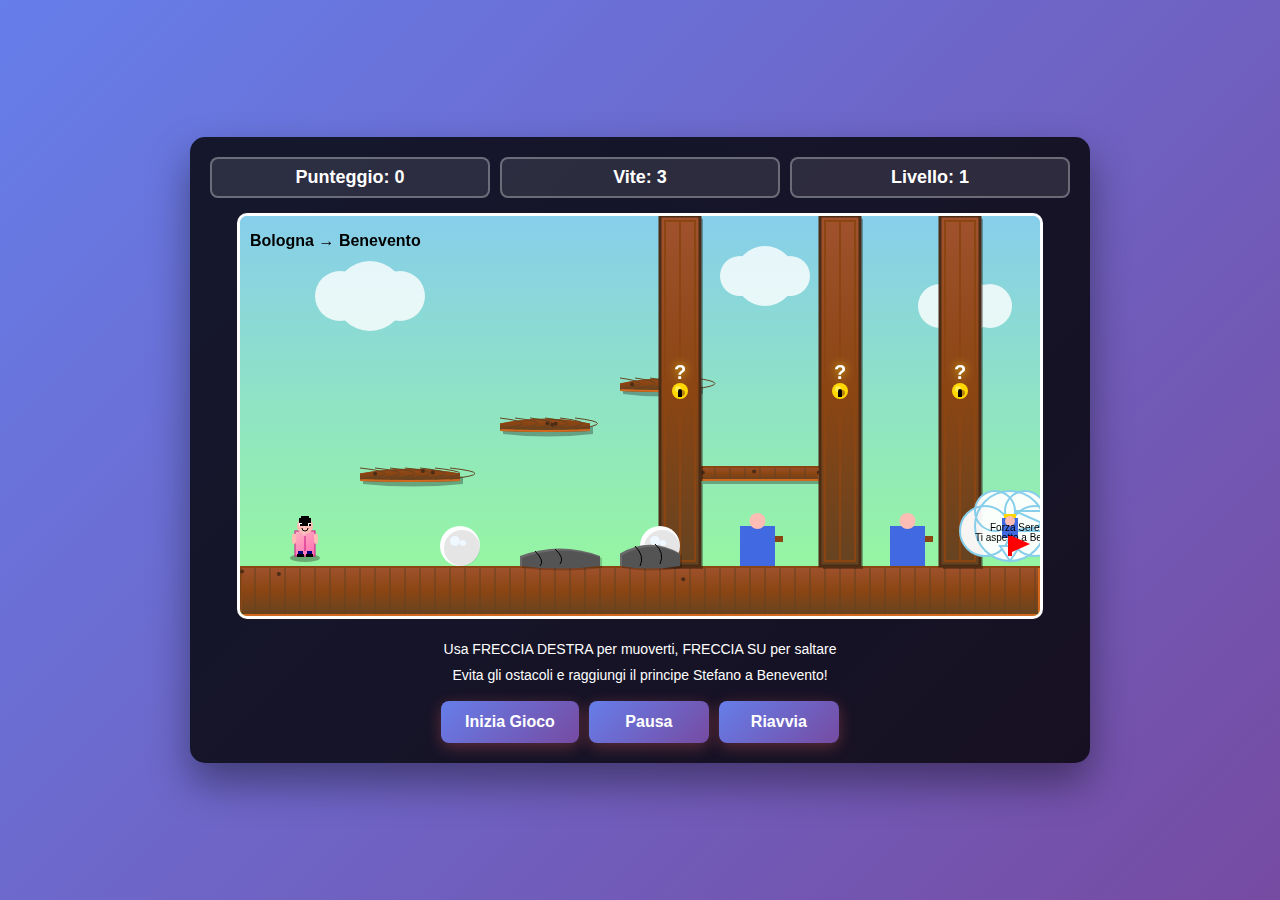
<file: index.html>
<!DOCTYPE html>
<html lang="it">
<head>
    <meta charset="UTF-8">
    <meta name="viewport" content="width=device-width, initial-scale=1.0, user-scalable=no">
    <title>Serena Escape: Da Bologna a Benevento</title>
    <link rel="stylesheet" href="style.css">
</head>
<body>
    <div class="game-container">
        <div class="game-header">
            <div class="score">Punteggio: <span id="score">0</span></div>
            <div class="lives">Vite: <span id="lives">3</span></div>
            <div class="level">Livello: <span id="level">1</span></div>
        </div>
        
        <div class="canvas-container">
            <canvas id="gameCanvas" width="800" height="400"></canvas>
        </div>
        
        <!-- Touch controls for mobile -->
        <div class="mobile-controls">
            <div class="touch-buttons">
                <button class="touch-btn" id="leftBtn">←</button>
                <button class="touch-btn" id="jumpBtn">↑</button>
                <button class="touch-btn" id="rightBtn">→</button>
                <button class="touch-btn shoot-btn" id="shootBtn">🔫</button>
            </div>
        </div>
        
        <div class="game-controls">
            <div class="instructions">
                <p class="desktop-instructions">Usa FRECCIA DESTRA per muoverti, FRECCIA SU per saltare</p>
                <p class="mobile-instructions">Usa i pulsanti touch per muoverti, saltare e sparare (🔫)</p>
                <p>Evita gli ostacoli e raggiungi il principe Stefano a Benevento!</p>
            </div>
            <div class="controls">
                <button id="startBtn">Inizia Gioco</button>
                <button id="pauseBtn">Pausa</button>
                <button id="restartBtn">Riavvia</button>
            </div>
        </div>
        
        <div id="introDialog" class="modal hidden">
            <div class="intro-dialog-content">
                <div class="intro-character">
                    <div class="prince-face">🤴</div>
                </div>
                <div class="intro-speech">
                    <div class="speech-bubble">
                        <p>Oh Serena! 🏰 Sono il principe Stefano e ho bisogno del tuo aiuto!</p>
                        <p>Sono intrappolato a Benevento e solo tu puoi salvarmi!</p>
                        <p>Supera gli ostacoli, risolvi gli indovinelli e raggiungimi il prima possibile!</p>
                        <p>Coraggio, ti aspetto! ❤️</p>
                    </div>
                    <div class="intro-actions">
                        <button id="startAdventureBtn">Inizia l'avventura!</button>
                    </div>
                </div>
            </div>
        </div>
        
        <div id="gameOver" class="modal hidden">
            <div class="modal-content">
                <h2>Game Over!</h2>
                <p>Serena non è riuscita a raggiungere Benevento...</p>
                <button onclick="SerenaGame.restartGame()">Riprova</button>
            </div>
        </div>
        
        <div id="victory" class="modal hidden">
            <div class="modal-content">
                <h2>Vittoria!</h2>
                <p>Serena ha raggiunto il principe Stefano a Benevento! ❤️</p>
                <p>Punteggio finale: <span id="finalScore">0</span></p>
                <button onclick="SerenaGame.restartGame()">Gioca Ancora</button>
            </div>
        </div>
        
        <div id="riddleModal" class="modal hidden">
            <div class="modal-content riddle-content">
                <h2>🚪 Porta Bloccata!</h2>
                <p>Risolvi l'indovinello per aprire la porta:</p>
                
                <div class="riddle-content">
                    <div class="riddle-text" id="riddleText"></div>
                    <div class="riddle-image" id="riddleEmoji"></div>
                </div>
                
                <div class="riddle-answer-section hidden" id="answerSection">
                    <input type="text" id="riddleAnswer" placeholder="La tua risposta..." maxlength="20">
                    <div class="riddle-buttons">
                        <button id="submitAnswer">Invia Risposta</button>
                        <button id="skipRiddle">Salta (-1 vita)</button>
                    </div>
                    <div class="riddle-feedback" id="riddleFeedback"></div>
                </div>
                
                <div class="puzzle-section hidden" id="puzzleSection">
                    <h3>🧩 Puzzle della Città</h3>
                    <div class="puzzle-container" id="puzzleContainer"></div>
                    <div class="puzzle-buttons">
                        <button id="checkPuzzle">Verifica Puzzle</button>
                        <button id="skipPuzzle">Salta (-1 vita)</button>
                    </div>
                    <div class="puzzle-feedback" id="puzzleFeedback"></div>
                </div>
            </div>
        </div>
    </div>
    
    <script src="game.js"></script>
</body>
</html>
</file>
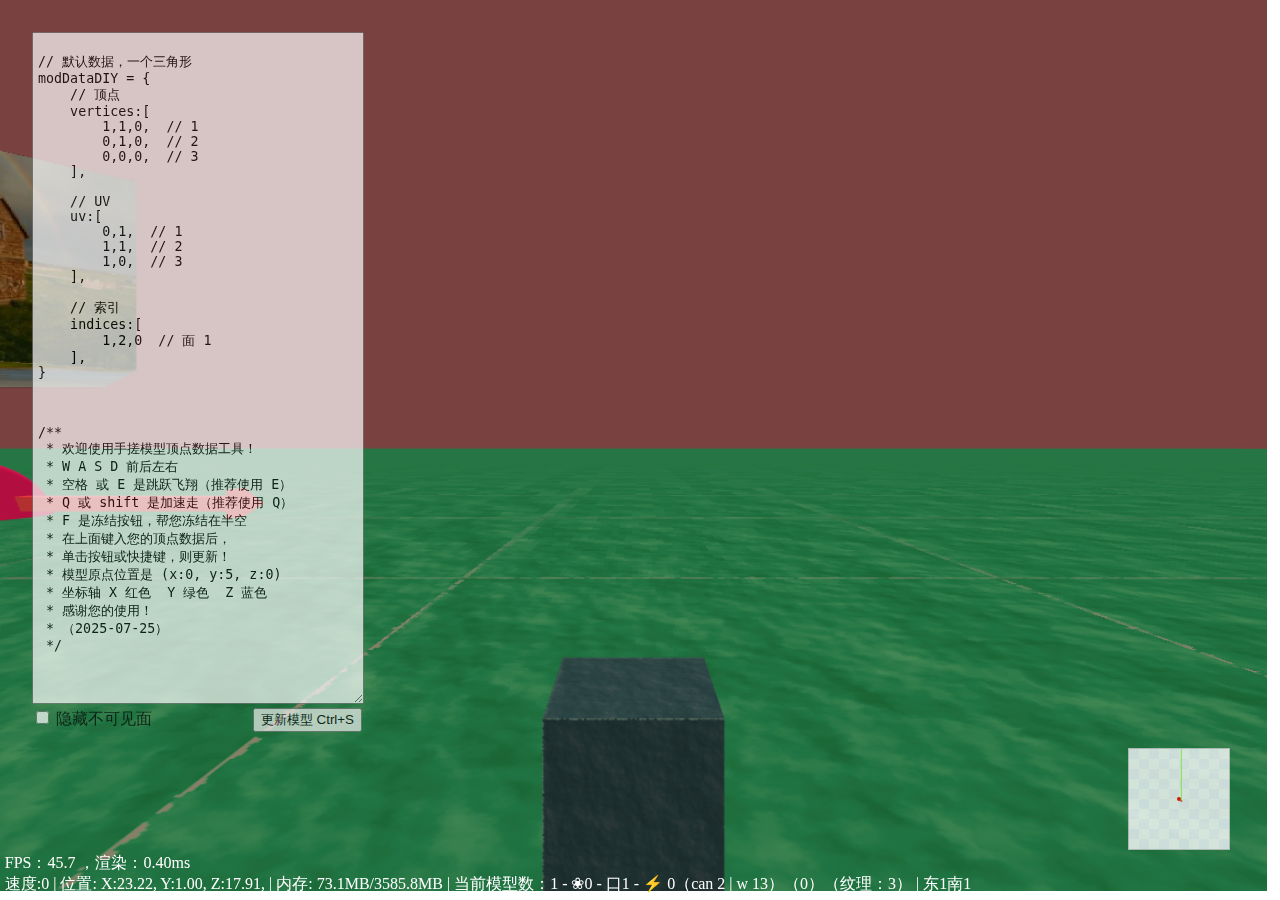
<file: demo/vtool/index.html>
<!DOCTYPE html>


    <meta charset="UTF-8">
    <meta http-equiv="cache-control" content="no-cache">
    <meta http-equiv="expires" content="0">
    <meta http-equiv="pragma" content="no-cache">
    <meta name="viewport" content="width=device-width, initial-scale=1.0">
    <style>
        body {
            margin: 0;
        }
        .xCity, .pointObjIndex {
            display: none;
        }
        .modelDataForm {
            position: fixed;
            top: 2em;
            left: 2em;
            height: 80%;
            opacity: 70%;
            width: 320px;
        }
        .modelData {
            width: 100%;
            height: calc(100% - 60px);
            padding: 5px;
        }
        .updateModelBtn {
            float: right;
            margin-right: -10px;
        }
    </style>
    <title>手搓模型顶点数据工具</title>
    <img src="./img/house.jpg" alt="house texture" id="house" crossorigin="anonymous" hidden>
    <canvas id="vistaCanv" style="width:99vw;height:99vh"></canvas>
    <div class="modelDataForm">
        <textarea id="modelData" class="modelData"></textarea>
        <input type="checkbox" id="cullface" class="cullface"> 隐藏不可见面
        <button id="updateModelBtn" class="updateModelBtn">更新模型 Ctrl+S</button>
    </div>
    
    <script src="./cannon29kb.js"></script>
    <script src="./vista.min.js"></script>
    <script src="./areaeditor.2.0.min.js"></script>
    <script>
        // 初始化 vista 世界
        window.k = ccgxk;
        k.initWorld('vistaCanv');

        // 动态绘制模型，使用的辅助值
        var modCount = 0;
        var objName_org = 'mylearn'; var objName = 'mylearn';
        var modID_org = 'hexahedron'; var modID = 'hexahedron';

        // 激活简易代码编辑器
        var editor = new AreaEditor('textarea', {indentType : { type: 'space', count: 4 }});

        // 加载预设纹理，开始程序
        k.loadTexture(k.svgTextureLib).then(loadedImage => {
            const greenStone = k.textureMap.get('greenStone');
            const greenStoneTwo = k.textureMap.get('greenStoneTwo');

            k.addBox({  // 创建地面
                DPZ : 1,
                colliGroup: 1,
                tiling : 100,
                name: 'groundPlane', X: 0, Y: -0.5, Z: 0,
                mass: 0, width: 1000, depth: 1000, height: 2,
                texture: greenStoneTwo, background: '#287A17', mixValue: 0.5,
            });

            var lastPos = k?.lastPos || {x:33, y:5.00, z:498, rX:0, rY:0, rZ:0};
            k.mainVPlayer = k.addBox({  // 创建一个立方体，并设置为主角
                name: 'mainPlayer',
                DPZ : 1,
                colliGroup: 1,
                isShadow: 'ok',
                X:lastPos.x, Y:lastPos.y + 1, Z:lastPos.z,
                rX: 45, rY: 45, rZ: 45, size:1, mixValue:0.7,
                mass: 50,
                background : '#333',
                texture: greenStone,
            });

            // 输入六棱柱
            k.W.add("hexahedron", {
                vertices: [
                    /* 后面 */
                    1,1,0,  //  口'  0
                    0,1,0,  // '口   1
                    0,0,0,  // .口   2
                    1,0,0,  //  口.  3

                    /* 前面 */
                    1,1,2,  //  口'  4
                    0,1,2,  // '口   5
                    0,0,2,  // .口   6
                    1,0,2,  //  口.  7

                    /* 右一 */
                    2,1,1,  //  口'  8
                    2,0,1,  //  口.  9
                    1,1,2,  // '口   10
                    1,0,2,  // .口   11

                    /* 左一 */
                    0,1,2,  //  口'  12
                    0,0,2,  //  口.  13
                    -1,1,1, // '口   14
                    -1,0,1, // .口   15

                    /* 左二 */
                    0,1,0,  //  口'  16
                    0,0,0,  //  口.  17
                    -1,1,1, // '口   18
                    -1,0,1, // .口   19

                    /* 右二 */
                    1,1,0,  //  口'  20
                    1,0,0,  //  口.  21
                    2,1,1,  // '口   22
                    2,0,1,  // .口   23

                    /* 顶一 */
                    1,1,0,  //  口'  24
                    0,1,0,  // '口   25
                    -1,1,1, // .口   26


                    /* 顶二 */
                    1,1,0,  //  口'  27
                    -1,1,1, // '口   28
                    0,1,2,  // .口   29

                    /* 顶三 */
                    1,1,0,  //  口'  30
                    0,1,2,  // '口   31
                    2,1,1,  // .口   32

                    /* 顶四 */
                    2,1,1,  //  口'  33
                    0,1,2,  // '口   34
                    1,1,2,  // .口   35

                    /* 底一 */
                    1,0,0,  //  口'  36
                    0,0,0,  // '口   37
                    -1,0,1, // .口   38

                    /* 底二 */
                    1,0,0,  //  口'  39
                    -1,0,1, // '口   40
                    0,0,2,  // .口   41

                    /* 底三 */
                    1,0,0,  //  口'  42
                    0,0,2,  // '口   43
                    2,0,1,  // .口   44    

                    /* 底四 */
                    2,0,1,  //  口'  45
                    0,0,2,  // '口   46
                    1,0,2,  // .口   47

                ],
                uv: [
                    /* 后面 */
                    0,1,
                    1,1,
                    1,0,
                    0,0,

                    /* 前面 */
                    1,1,
                    0,1,
                    0,0,
                    1,0,

                    /* 右一 */
                    1,1,
                    1,0,
                    0,1,
                    0,0,

                    /* 左一 */
                    1,1,
                    1,0,
                    0,1,
                    0,0,

                    /* 左二 */
                    0,1,
                    0,0,
                    1,1,
                    1,0,
                    
                    /* 右二 */
                    1,1,
                    1,0,
                    0,1,
                    0,0,

                    /* 顶一 */
                    0.66, 1,
                    0.33, 1,
                    0, 0.5,
                    
                    /* 顶二 */
                    0.66, 1,
                    0, 0.5,
                    0.33, 0,

                    /* 顶三 */
                    0.66, 1,
                    0.33, 0,
                    1, 0.5,

                    /* 顶四 */
                    1, 0.5,
                    0.33, 0,
                    0.66, 0,

                    /* 底一 */
                    0.33, 1,
                    0.66, 1,
                    1, 0.5,
                    
                    /* 底二 */
                    0.33, 1,
                    1, 0.5,
                    0.66, 0,

                    /* 底三 */
                    0.33, 1,
                    0.66, 0,
                    0, 0.5,

                    /* 底四 */
                    0, 0.5,
                    0.66, 0,
                    0.33, 0,

                ],
                indices: [  // 沿着对角线来画三角
                    /* 后面 */
                    1,0,2,
                    2,0,3,

                    /* 前面 */
                    4,5,6,
                    4,6,7,

                    /* 右一 */
                    8, 10, 11,
                    8, 11, 9,

                    /*  左一 */
                    12, 14, 15,
                    12, 15, 13,

                    /* 左二 */
                    18, 16, 19,
                    19, 16, 17,

                    /* 右二 */
                    20, 22, 23,
                    20, 23, 21,

                    /* 顶一 */
                    24, 25, 26,
                    
                    /* 顶二 */
                    27, 28, 29,

                    /* 顶三 */
                    30, 31, 32,

                    /* 顶四 */
                    33, 34, 35,

                    /* 底一 */
                    36, 38, 37,

                    /* 底二 */
                    39, 41, 40,

                    /* 底三 */
                    42, 44, 43,

                    /* 底四 */
                    45, 47, 46,
                ],
            });

            k.W.hexahedron({  // 测试我的模型
                n: objName, x:0, y:5, z:0, t:house, size:5, b:"#FF145B",
                uncullface: 1,
            });
        });


    var modDataDIY = {vertices:[1,1,0,0,1,0,0,0,0,],
        uv:[0,1,1,1,1,0,],
        indices:[1,2,0]
    };


    const cullface = document.getElementById('cullface');
    const updateModelBtn = document.getElementById('updateModelBtn');
    const modelData = document.getElementById('modelData');

    modelData.innerHTML = `
// 默认数据，一个三角形
modDataDIY = {
    // 顶点
    vertices:[
        1,1,0,  // 1
        0,1,0,  // 2
        0,0,0,  // 3
    ],
    
    // UV
    uv:[
        0,1,  // 1
        1,1,  // 2
        1,0,  // 3
    ],

    // 索引
    indices:[
        1,2,0  // 面 1
    ],
}



/**
 * 欢迎使用手搓模型顶点数据工具！
 * W A S D 前后左右
 * 空格 或 E 是跳跃飞翔（推荐使用 E）
 * Q 或 shift 是加速走（推荐使用 Q）
 * F 是冻结按钮，帮您冻结在半空
 * 在上面键入您的顶点数据后，
 * 单击按钮或快捷键，则更新！
 * 模型原点位置是 (x:0, y:5, z:0)
 * 坐标轴 X 红色  Y 绿色  Z 蓝色
 * 感谢您的使用！
 * （2025-07-25）
 */`;


    updateModelBtn.addEventListener('click', () => {  // 单击更新模型
        clickBtnUpdata();
    })
    cullface.addEventListener('change', (e) => {  // 重置是否隐藏不可见面
        k.W[modID]({
            n: objName,
            uncullface: !e.target.checked,
        });
    })

    function updataM(modData = modDataDIY){

        /* 删除物体、模型 */
        k.W.delete(objName);
        k.W.models[modID] = null;
        k.W[modID] = null;

        /* 更新名称 */
        modCount++;
        objName = objName_org + modCount;
        modID = modID_org + modCount;

        /* 创建模型数据 */
        k.W.add(modID,modData);

        /* 重新创建物体 */
        k.W[modID]({  // 测试我的模型
            n: objName, x:0, y:5, z:0, t:house, size:5, b:"#FF145B",
            uncullface: !cullface.checked,
        });

    }

    // 阻止 Ctrl + S
    modelData.addEventListener('keydown', function (e) {
        if (e.keyCode == 83 && (navigator.platform.match("Mac") ? e.metaKey : e.ctrlKey)) {
            e.preventDefault();
            clickBtnUpdata();
        }
    });
    
    function clickBtnUpdata(){
        eval(modelData.value);
        updataM();
    }


    </script>
</file>
<file: style.css>
/* Intro Dialog Styles */
.intro-dialog-content {
    display: flex;
    align-items: center;
    gap: 30px;
    padding: 30px;
    background: linear-gradient(135deg, rgba(255, 182, 193, 0.9), rgba(255, 218, 185, 0.9));
    border-radius: 20px;
    box-shadow: 0 15px 35px rgba(0, 0, 0, 0.3);
    max-width: 700px;
    margin: 0 auto;
}

.intro-character {
    display: flex;
    flex-direction: column;
    align-items: center;
    gap: 10px;
}

.prince-face {
    font-size: 80px;
    animation: bounce 2s infinite;
    filter: drop-shadow(0 5px 10px rgba(0, 0, 0, 0.3));
}

.intro-speech {
    flex: 1;
    display: flex;
    flex-direction: column;
    gap: 20px;
}

.speech-bubble {
    background: white;
    color: #333;
    padding: 20px;
    border-radius: 15px;
    position: relative;
    box-shadow: 0 5px 15px rgba(0, 0, 0, 0.2);
}

.speech-bubble::before {
    content: '';
    position: absolute;
    left: -20px;
    top: 50%;
    transform: translateY(-50%);
    border: 20px solid transparent;
    border-right-color: white;
}

.speech-bubble p {
    margin: 8px 0;
    font-size: 16px;
    line-height: 1.4;
}

.intro-actions {
    text-align: center;
}

#startAdventureBtn {
    background: linear-gradient(45deg, #ff6b6b, #ff8787);
    color: white;
    border: none;
    padding: 15px 30px;
    font-size: 18px;
    border-radius: 25px;
    cursor: pointer;
    transition: all 0.3s ease;
    box-shadow: 0 5px 15px rgba(255, 107, 107, 0.3);
    font-weight: bold;
}

#startAdventureBtn:hover {
    transform: translateY(-2px);
    box-shadow: 0 8px 20px rgba(255, 107, 107, 0.4);
    background: linear-gradient(45deg, #ff5252, #ff6b6b);
}

@keyframes bounce {
    0%, 20%, 50%, 80%, 100% {
        transform: translateY(0);
    }
    40% {
        transform: translateY(-10px);
    }
    60% {
        transform: translateY(-5px);
    }
}

/* Mobile responsive for intro dialog */
@media (max-width: 768px) {
    .intro-dialog-content {
        flex-direction: column;
        gap: 20px;
        padding: 20px;
    }
    
    .prince-face {
        font-size: 60px;
    }
    
    .speech-bubble::before {
        left: 50%;
        top: -20px;
        transform: translateX(-50%);
        border: 20px solid transparent;
        border-bottom-color: white;
    }
    
    .speech-bubble {
        margin-top: 20px;
    }
}

* {
    margin: 0;
    padding: 0;
    box-sizing: border-box;
}

body {
    font-family: 'Arial', sans-serif;
    background: linear-gradient(135deg, #667eea 0%, #764ba2 100%);
    display: flex;
    justify-content: center;
    align-items: center;
    min-height: 100vh;
    color: white;
    overflow-x: hidden;
}

.game-container {
    background: rgba(0, 0, 0, 0.8);
    border-radius: 15px;
    padding: 20px;
    box-shadow: 0 20px 40px rgba(0, 0, 0, 0.4);
    max-width: 900px;
    width: 100%;
    margin: 10px;
}

.game-header {
    display: flex;
    justify-content: space-between;
    margin-bottom: 15px;
    font-size: 18px;
    font-weight: bold;
    flex-wrap: wrap;
    gap: 10px;
}

.score, .lives, .level {
    background: rgba(255, 255, 255, 0.1);
    padding: 8px 15px;
    border-radius: 8px;
    border: 2px solid rgba(255, 255, 255, 0.3);
    flex: 1;
    text-align: center;
    min-width: 100px;
}

.canvas-container {
    position: relative;
    width: 100%;
    overflow: hidden;
    border-radius: 10px;
}

#gameCanvas {
    border: 3px solid #fff;
    border-radius: 10px;
    display: block;
    margin: 0 auto;
    background: linear-gradient(to bottom, #87CEEB 0%, #98FB98 100%);
    max-width: 100%;
    height: auto;
}

/* Mobile Touch Controls */
.mobile-controls {
    display: none;
    justify-content: center;
    margin: 20px 0;
}

.touch-buttons {
    display: flex;
    gap: 10px;
    justify-content: center;
    align-items: center;
}

.touch-btn {
    width: 60px;
    height: 60px;
    border-radius: 50%;
    border: 3px solid #fff;
    background: rgba(255, 255, 255, 0.2);
    color: white;
    font-size: 24px;
    font-weight: bold;
    cursor: pointer;
    user-select: none;
    -webkit-user-select: none;
    touch-action: manipulation;
    transition: all 0.2s ease;
    display: flex;
    align-items: center;
    justify-content: center;
}

.touch-btn:active {
    background: rgba(255, 255, 255, 0.4);
    transform: scale(0.95);
}

.touch-btn:hover {
    background: rgba(255, 255, 255, 0.3);
}

/* Instructions for different devices */
.desktop-instructions {
    display: block;
}

.mobile-instructions {
    display: none;
}

.game-controls {
    margin-top: 20px;
}

.controls {
    display: flex;
    gap: 10px;
    justify-content: center;
    flex-wrap: wrap;
}

.controls button {
    padding: 12px 24px;
    font-size: 16px;
    border: none;
    border-radius: 8px;
    background: linear-gradient(135deg, #667eea 0%, #764ba2 100%);
    color: white;
    cursor: pointer;
    transition: all 0.3s ease;
    font-weight: bold;
    min-width: 120px;
}

.controls button:hover {
    transform: translateY(-2px);
    box-shadow: 0 5px 15px rgba(0, 0, 0, 0.3);
}

.controls button:active {
    transform: translateY(0);
}

/* Mobile Responsive Styles */
@media (max-width: 768px) {
    .game-container {
        padding: 15px;
        margin: 5px;
        border-radius: 10px;
    }
    
    .game-header {
        font-size: 16px;
        gap: 5px;
    }
    
    .score, .lives, .level {
        padding: 6px 10px;
        font-size: 14px;
        min-width: 80px;
    }
    
    #gameCanvas {
        border-width: 2px;
    }
    
    .mobile-controls {
        display: flex;
    }
    
    .desktop-instructions {
        display: none;
    }
    
    .mobile-instructions {
        display: block;
        text-align: center;
        margin-bottom: 10px;
    }
    
    .touch-btn {
        width: 50px;
        height: 50px;
        font-size: 20px;
    }
    
    .controls {
        gap: 8px;
    }
    
    .controls button {
        padding: 10px 20px;
        font-size: 14px;
        min-width: 100px;
    }
    
    .instructions {
        font-size: 14px;
        text-align: center;
    }
}

@media (max-width: 480px) {
    .game-container {
        padding: 10px;
        margin: 2px;
    }
    
    .game-header {
        font-size: 14px;
    }
    
    .score, .lives, .level {
        padding: 4px 8px;
        font-size: 12px;
        min-width: 60px;
    }
    
    .touch-btn {
        width: 45px;
        height: 45px;
        font-size: 18px;
    }
    
    .controls button {
        padding: 8px 16px;
        font-size: 12px;
        min-width: 80px;
    }
    
    .instructions {
        font-size: 12px;
    }
}

.game-controls {
    margin-top: 20px;
    text-align: center;
}

.instructions {
    margin-bottom: 15px;
    font-size: 14px;
    line-height: 1.5;
}

.instructions p {
    margin: 5px 0;
}

.controls {
    display: flex;
    justify-content: center;
    gap: 10px;
}

button {
    background: linear-gradient(45deg, #ff6b6b, #ff8e53);
    color: white;
    border: none;
    padding: 12px 24px;
    border-radius: 25px;
    font-size: 16px;
    font-weight: bold;
    cursor: pointer;
    transition: all 0.3s ease;
    box-shadow: 0 4px 15px rgba(255, 107, 107, 0.3);
}

button:hover {
    transform: translateY(-2px);
    box-shadow: 0 6px 20px rgba(255, 107, 107, 0.4);
}

button:active {
    transform: translateY(0);
}

.modal {
    position: fixed;
    top: 0;
    left: 0;
    width: 100%;
    height: 100%;
    background: rgba(0, 0, 0, 0.8);
    display: flex;
    justify-content: center;
    align-items: center;
    z-index: 1000;
}

.modal.hidden {
    display: none;
}

.modal-content {
    background: linear-gradient(135deg, #667eea 0%, #764ba2 100%);
    padding: 40px;
    border-radius: 20px;
    text-align: center;
    box-shadow: 0 20px 60px rgba(0, 0, 0, 0.5);
    border: 3px solid rgba(255, 255, 255, 0.3);
}

.modal-content h2 {
    font-size: 32px;
    margin-bottom: 20px;
    color: #fff;
    text-shadow: 2px 2px 4px rgba(0, 0, 0, 0.5);
}

.modal-content p {
    font-size: 18px;
    margin: 15px 0;
    color: #fff;
}

.modal-content button {
    margin-top: 20px;
    background: linear-gradient(45deg, #4CAF50, #45a049);
    box-shadow: 0 4px 15px rgba(76, 175, 80, 0.3);
}

.modal-content button:hover {
    box-shadow: 0 6px 20px rgba(76, 175, 80, 0.4);
}

.riddle-content {
    max-width: 700px;
    width: 90vw;
    max-height: 80vh;
    background: linear-gradient(135deg, #2c3e50 0%, #3498db 100%);
    overflow-y: auto;
}

.riddle-text {
    background: rgba(255, 255, 255, 0.1);
    padding: 20px;
    border-radius: 10px;
    margin: 20px 0;
    font-size: 18px;
    font-weight: bold;
    text-align: center;
    border: 2px solid rgba(255, 255, 255, 0.3);
    line-height: 1.5;
}

.riddle-image {
    margin: 20px 0;
    text-align: center;
    font-size: 48px;
    min-height: 60px;
}

#riddleAnswer {
    width: 100%;
    padding: 12px;
    font-size: 16px;
    border: 2px solid rgba(255, 255, 255, 0.3);
    border-radius: 8px;
    background: rgba(255, 255, 255, 0.1);
    color: white;
    text-align: center;
    margin: 15px 0;
}

#riddleAnswer::placeholder {
    color: rgba(255, 255, 255, 0.6);
}

#riddleAnswer:focus {
    outline: none;
    border-color: #4CAF50;
    background: rgba(255, 255, 255, 0.2);
}

.riddle-buttons {
    display: flex;
    gap: 10px;
    justify-content: center;
    margin: 20px 0;
}

.riddle-buttons button {
    flex: 1;
}

#skipRiddle {
    background: linear-gradient(45deg, #e74c3c, #c0392b);
    box-shadow: 0 4px 15px rgba(231, 76, 60, 0.3);
}

#skipRiddle:hover {
    box-shadow: 0 6px 20px rgba(231, 76, 60, 0.4);
}

.riddle-feedback {
    text-align: center;
    font-size: 16px;
    font-weight: bold;
    margin-top: 15px;
    min-height: 25px;
}

.riddle-feedback.correct {
    color: #2ecc71;
}

.riddle-feedback.wrong {
    color: #e74c3c;
}

.riddle-options {
    display: flex;
    gap: 20px;
    margin: 20px 0;
    justify-content: center;
}

.riddle-option {
    background: rgba(255, 255, 255, 0.1);
    border: 2px solid rgba(255, 255, 255, 0.3);
    border-radius: 10px;
    padding: 15px;
    cursor: pointer;
    transition: all 0.3s ease;
    flex: 1;
    max-width: 250px;
}

.riddle-option:hover {
    background: rgba(255, 255, 255, 0.2);
    transform: translateY(-2px);
    box-shadow: 0 4px 15px rgba(255, 255, 255, 0.2);
}

.riddle-option.selected {
    border-color: #4CAF50;
    background: rgba(76, 175, 80, 0.2);
}

.riddle-select-btn {
    background: linear-gradient(45deg, #3498db, #2980b9);
    color: white;
    border: none;
    padding: 8px 16px;
    border-radius: 15px;
    cursor: pointer;
    margin-top: 10px;
    width: 100%;
    font-size: 14px;
    transition: all 0.3s ease;
}

.riddle-select-btn:hover {
    background: linear-gradient(45deg, #2980b9, #3498db);
    transform: translateY(-1px);
}

.riddle-answer-section, .puzzle-section {
    margin-top: 20px;
}

.puzzle-container {
    display: grid;
    grid-template-columns: repeat(3, 1fr);
    gap: 5px;
    margin: 20px auto;
    max-width: 300px;
    background: rgba(0, 0, 0, 0.3);
    padding: 10px;
    border-radius: 10px;
}

.puzzle-piece {
    background-color: #fff;
    border-radius: 5px;
    transition: all 0.3s ease;
    box-shadow: 0 2px 5px rgba(0, 0, 0, 0.2);
}

.puzzle-piece:hover {
    transform: scale(1.05);
    border-color: #4CAF50;
}

.puzzle-piece.correct {
    border-color: #2ecc71;
    box-shadow: 0 0 10px rgba(46, 204, 113, 0.5);
}

.puzzle-piece.incorrect {
    border-color: #e74c3c;
    animation: shake 0.5s;
}

@keyframes shake {
    0%, 100% { transform: translateX(0); }
    25% { transform: translateX(-5px); }
    75% { transform: translateX(5px); }
}

.puzzle-feedback {
    text-align: center;
    font-size: 16px;
    font-weight: bold;
    margin-top: 15px;
    min-height: 25px;
}

.puzzle-feedback.correct {
    color: #2ecc71;
}

.puzzle-feedback.wrong {
    color: #e74c3c;
}

.puzzle-buttons {
    display: flex;
    gap: 10px;
    justify-content: center;
    margin: 20px 0;
}

#checkPuzzle, #skipPuzzle {
    flex: 1;
    max-width: 150px;
}

@media (max-width: 768px) {
    .game-container {
        padding: 15px;
        margin: 10px;
    }
    
    #gameCanvas {
        width: 100%;
        height: auto;
    }
    
    .game-header {
        font-size: 14px;
        flex-wrap: wrap;
        gap: 10px;
    }
    
    .controls {
        flex-wrap: wrap;
    }
    
    button {
        font-size: 14px;
        padding: 10px 20px;
    }
}
</file>
